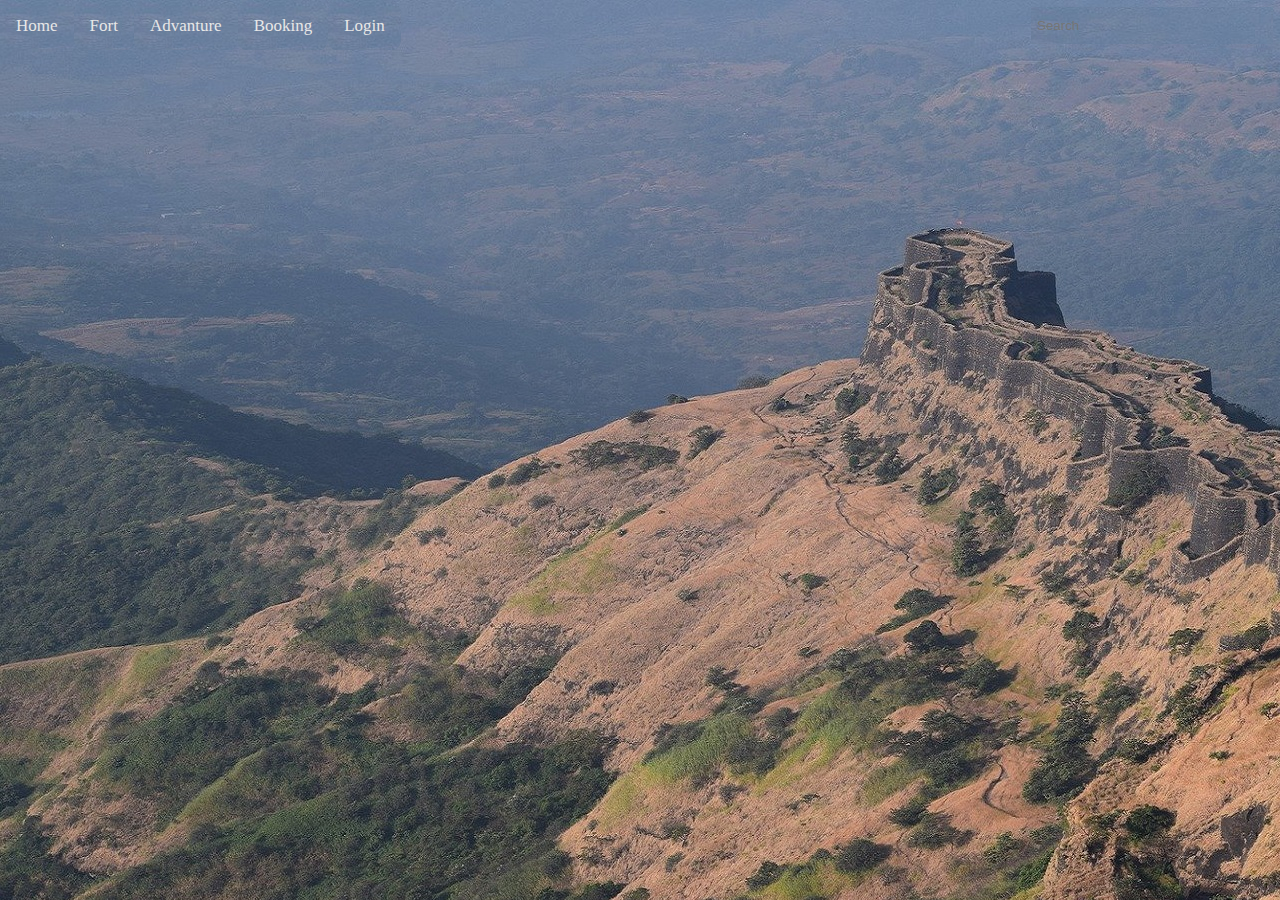
<file: Html/index.html>
<!DOCTYPE html>
<html lang="en">
<head>
    <meta charset="UTF-8">
    <meta http-equiv="X-UA-Compatible" content="IE=edge">
    <meta name="viewport" content="width=device-width, initial-scale=1.0">
    <link rel="stylesheet" href="https://cdnjs.cloudflare.com/ajax/libs/font-awesome/4.7.0/css/font-awesome.min.css">
    <link rel="stylesheet" href="CSS/style.css">
    <title>Website</title>
</head>
<body>
    
    <div class="navbar">
        <a class="active" href="#"><i class="home"></i> Home</a>
        <a href="fort.html"><i class="search"></i> Fort</a>
        <a href="advanture.html"><i class="envelope"></i>Advanture </a>
        <a href="booking.html"><i class="envelope"></i>Booking </a>
        <a href="login.html"><i class="user"></i> Login</a>
        <div class="find">
            <form action="#">
                <input type="text"  placeholder="Search">
            </form>
                 
        </div>
      </div>
    
</body>
</html>
</file>
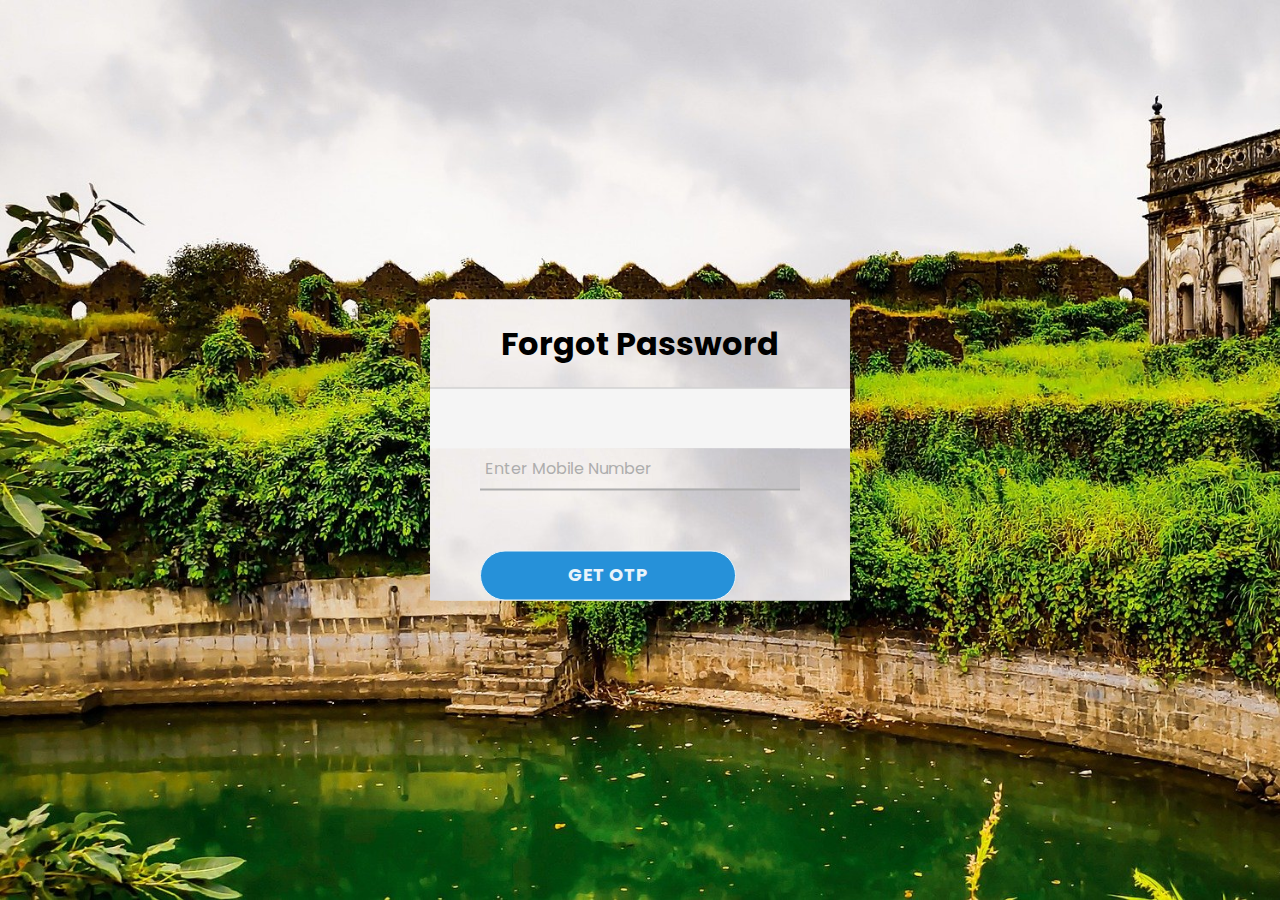
<file: Html/forgotpwd.html>
<!DOCTYPE html>
<html lang="en" dir="ltr">
  <head>
    <meta charset="utf-8">
    <link rel="stylesheet" href="CSS/pwd.css">
    <title> Forgot Password </title>
    
  </head>
  <body>
    
    <div class="center">
      <h1>Forgot Password</h1>
      <form method="post">
        <div class="txt_field">
          <input type="text" required>
          <span></span>
          <label>Enter Mobile Number</label>
        </div>
       
        
        <input type="submit" value="GET OTP">
        
      </form>
    </div>

  </body>
</html>
</file>
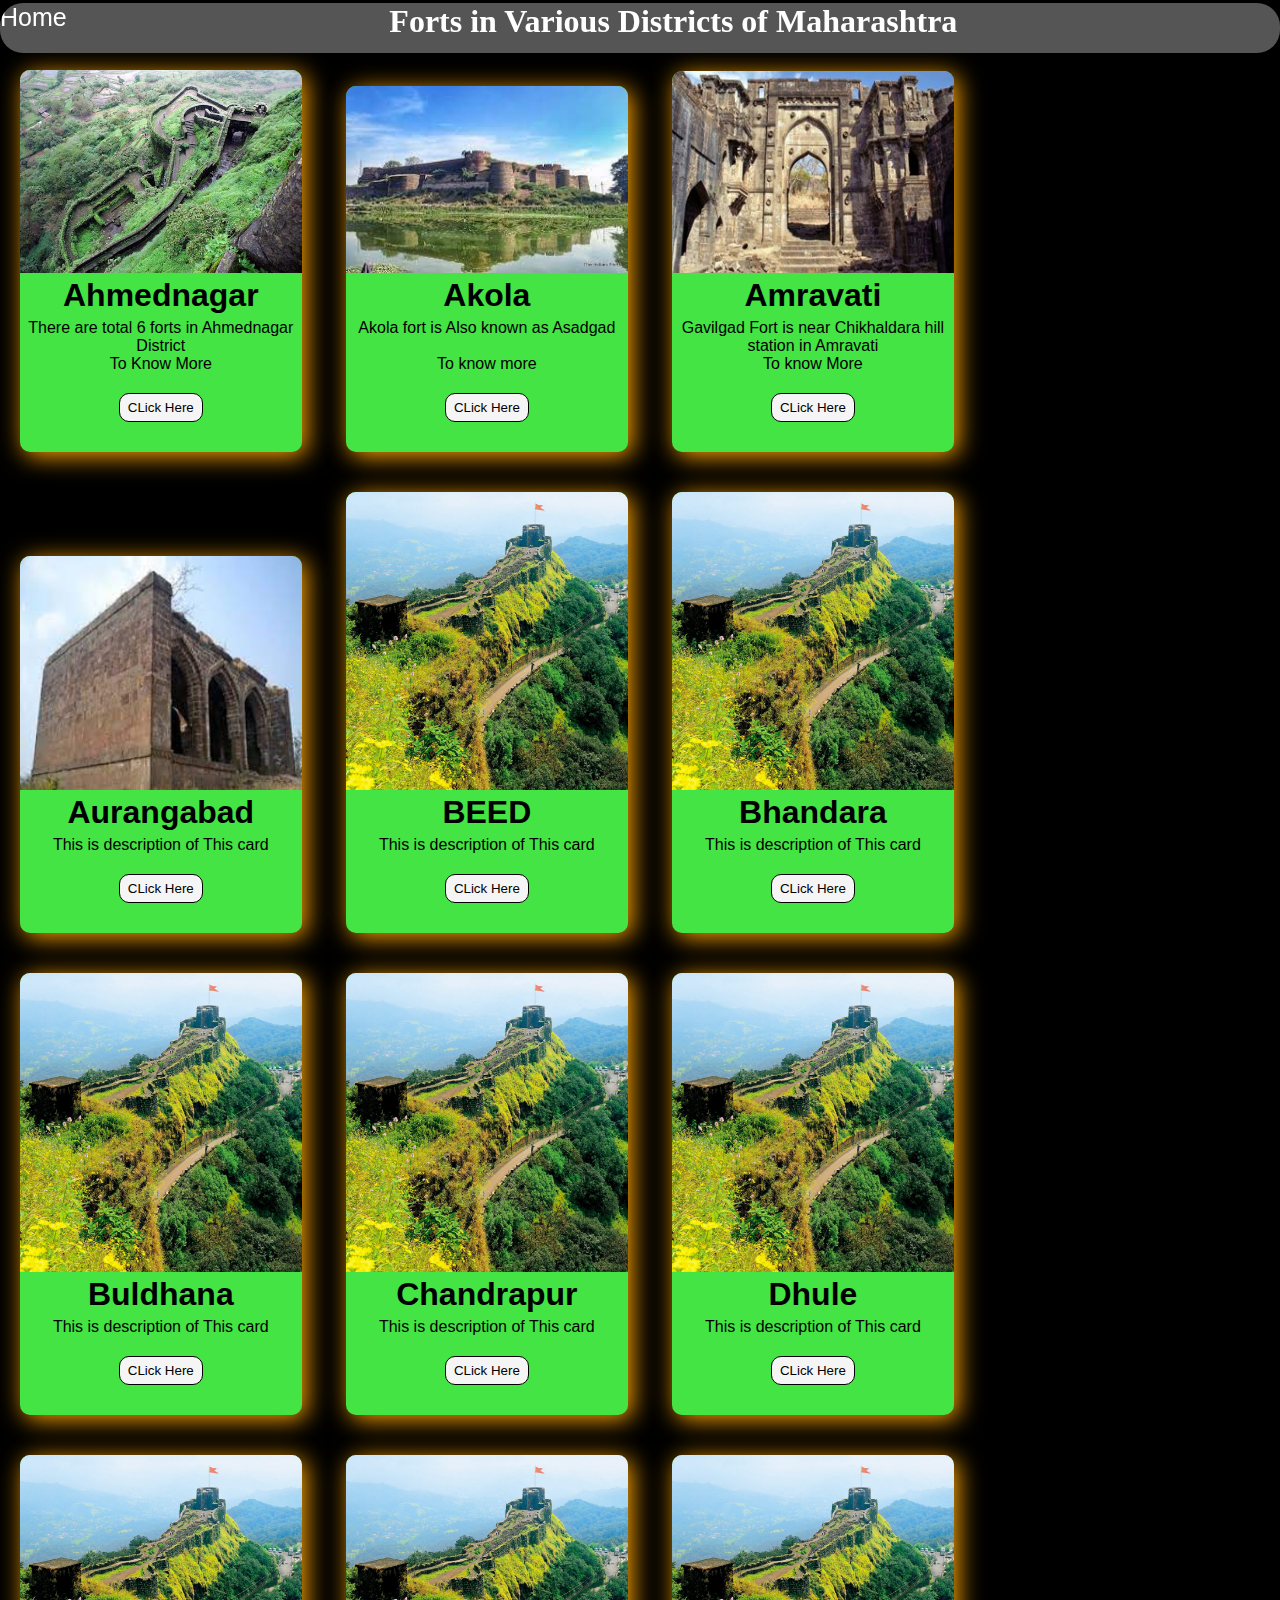
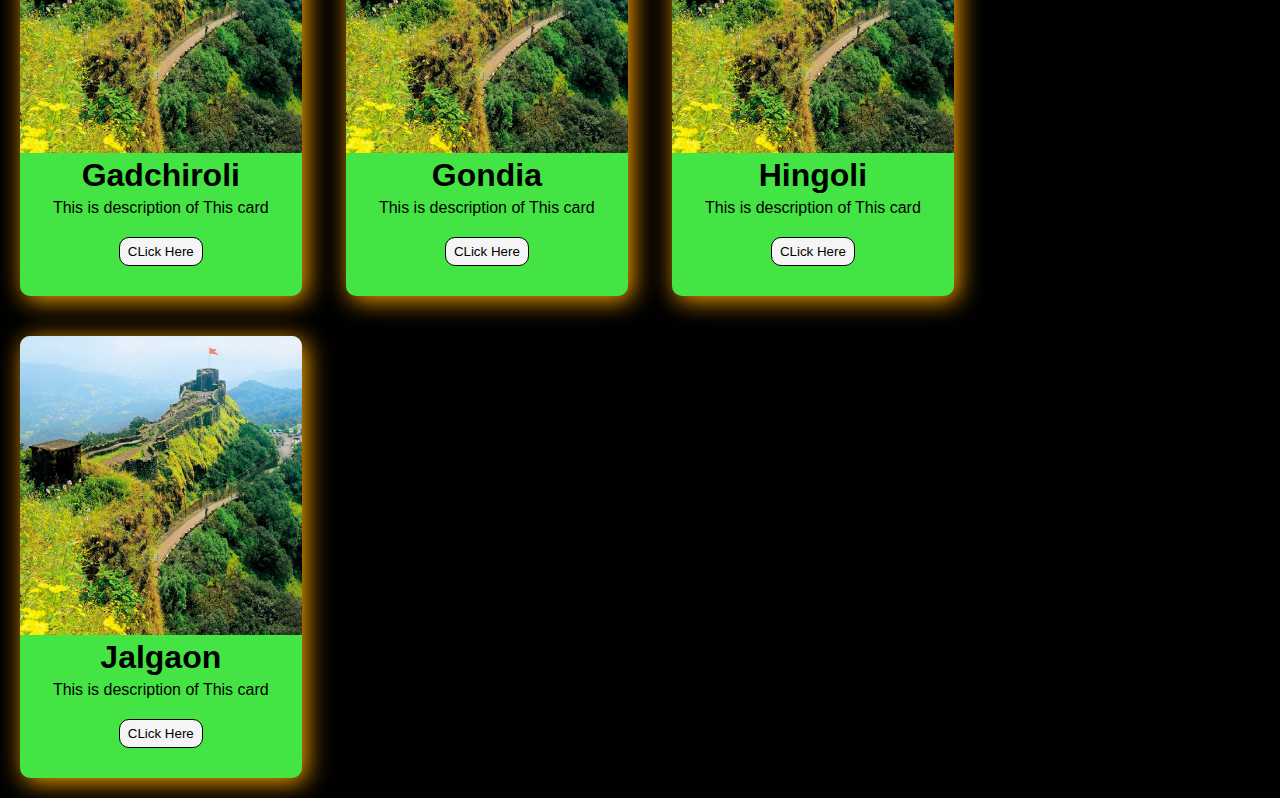
<file: Html/fort.html>
<!DOCTYPE html>
<html lang="en">
<head>
    <meta charset="UTF-8">
    <meta http-equiv="X-UA-Compatible" content="IE=edge">
    <meta name="viewport" content="width=device-width, initial-scale=1.0">
    <title>Fort</title>
    <link rel="stylesheet" href="./CSS/fort.css">
</head>
<body>
    <div class="navbar">
        <a href="./index.html"><i class="search"></i> Home</a>
        <h1>Forts in Various Districts of Maharashtra</h1>
    </div>
    <div class="cards">
        <div class="image"> <img src="./CSS/images/Harishchandragad1.jpg" alt=""></div>

        <div class="title"><h1> Ahmednagar </h1></div>

        <div class="des"><p>There are total 6 forts in Ahmednagar District<span></span>
            <br>
            To Know More
        </p>
        <button>CLick Here</button></div>
    </div>

    <div class="cards">
        <div class="image"> <img src="./CSS/images/Akola.jpg" alt=""></div>

        <div class="title"><h1> Akola </h1></div>

        <div class="des"><p>Akola fort is Also known as Asadgad<br><br>
    To know more</p>
        <button>CLick Here</button></div>
    </div>

    <div class="cards">
        <div class="image"> <img src="./CSS/images/Gavilgad-Amravati.jpg" alt=""></div>

        <div class="title"><h1> Amravati </h1></div>

        <div class="des"><p>Gavilgad Fort is near Chikhaldara hill station in Amravati<br> To know More</p>
        <button>CLick Here</button></div>
    </div>

    <div class="cards">
        <div class="image"> <img src="./CSS/images/janjala aurangabad.jpg" alt=""></div>

        <div class="title"><h1> Aurangabad </h1></div>

        <div class="des"><p>This is description of This card</p>
        <button>CLick Here</button></div>
    </div>

    <div class="cards">
        <div class="image"> <img src="./CSS/images/Pratapgad-966x1024.jpg" alt=""></div>

        <div class="title"><h1> BEED </h1></div>

        <div class="des"><p>This is description of This card</p>
        <button>CLick Here</button></div>
    </div>

    <div class="cards">
        <div class="image"> <img src="./CSS/images/Pratapgad-966x1024.jpg" alt=""></div>

        <div class="title"><h1> Bhandara </h1></div>

        <div class="des"><p>This is description of This card</p>
        <button>CLick Here</button></div>
    </div>

    <div class="cards">
        <div class="image"> <img src="./CSS/images/Pratapgad-966x1024.jpg" alt=""></div>

        <div class="title"><h1> Buldhana </h1></div>

        <div class="des"><p>This is description of This card</p>
        <button>CLick Here</button></div>
    </div>

    <div class="cards">
        <div class="image"> <img src="./CSS/images/Pratapgad-966x1024.jpg" alt=""></div>

        <div class="title"><h1> Chandrapur </h1></div>

        <div class="des"><p>This is description of This card</p>
        <button>CLick Here</button></div>
    </div>

    <div class="cards">
        <div class="image"> <img src="./CSS/images/Pratapgad-966x1024.jpg" alt=""></div>

        <div class="title"><h1> Dhule </h1></div>

        <div class="des"><p>This is description of This card</p>
        <button>CLick Here</button></div>
    </div>

    <div class="cards">
        <div class="image"> <img src="./CSS/images/Pratapgad-966x1024.jpg" alt=""></div>

        <div class="title"><h1> Gadchiroli </h1></div>

        <div class="des"><p>This is description of This card</p>
        <button>CLick Here</button></div>
    </div>

    <div class="cards">
        <div class="image"> <img src="./CSS/images/Pratapgad-966x1024.jpg" alt=""></div>

        <div class="title"><h1> Gondia </h1></div>

        <div class="des"><p>This is description of This card</p>
        <button>CLick Here</button></div>
    </div>

    <div class="cards">
        <div class="image"> <img src="./CSS/images/Pratapgad-966x1024.jpg" alt=""></div>

        <div class="title"><h1> Hingoli </h1></div>

        <div class="des"><p>This is description of This card</p>
        <button>CLick Here</button></div>
    </div>

    <div class="cards">
        <div class="image"> <img src="./CSS/images/Pratapgad-966x1024.jpg" alt=""></div>

        <div class="title"><h1> Jalgaon </h1></div>

        <div class="des"><p>This is description of This card</p>
        <button>CLick Here</button></div>
    </div>

</body>
</html>
</file>
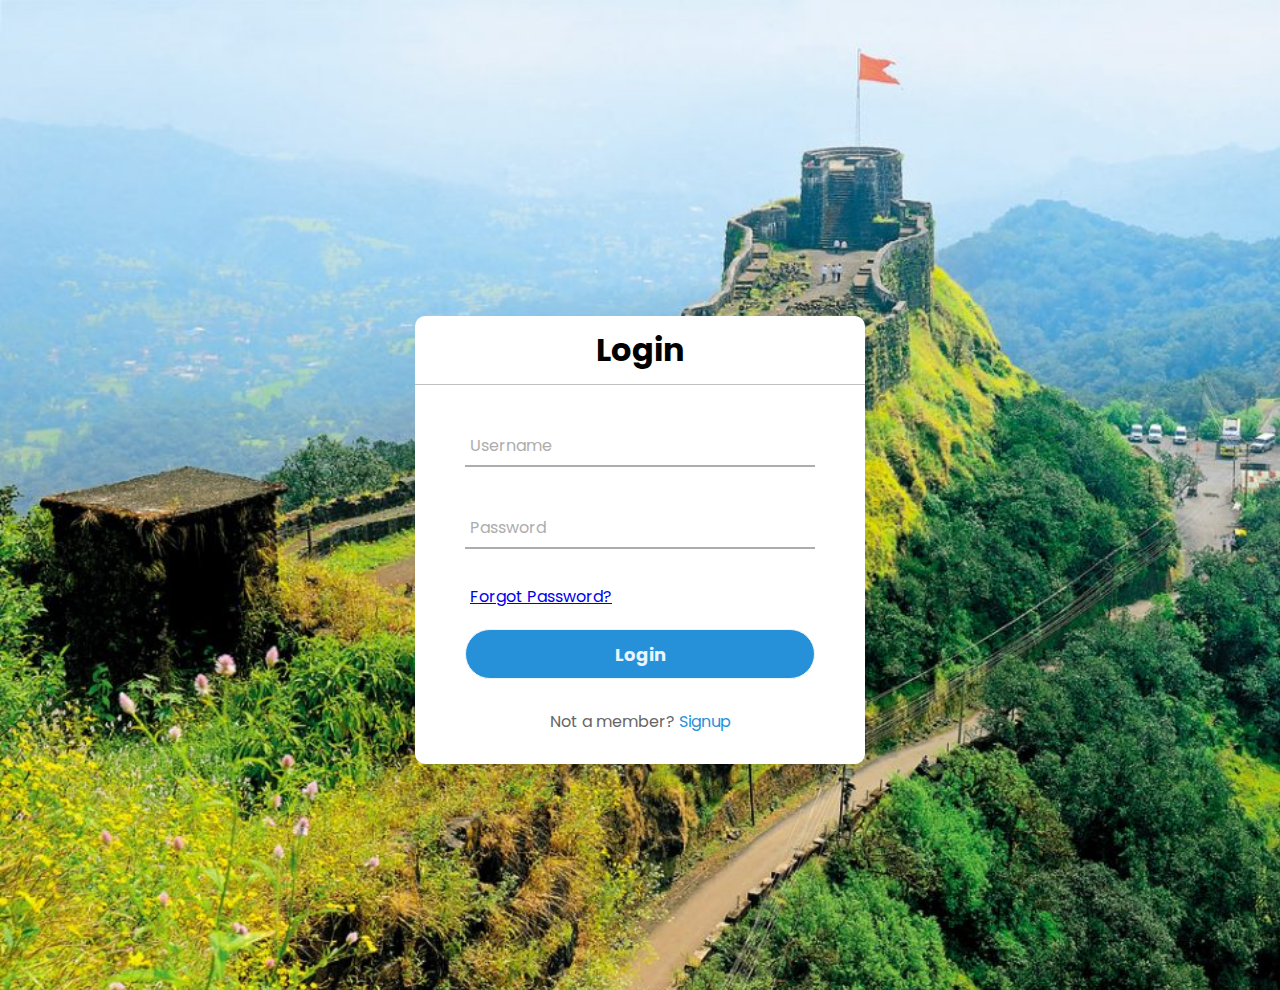
<file: Html/login.html>
<!DOCTYPE html>
<html lang="en" dir="ltr">
  <head>
    <meta charset="utf-8">
    <link rel="stylesheet" href="CSS/login.css">
    <title> Login Form</title>
    
  </head>
  <body>
    <div class="center">
      <h1>Login</h1>
      <form method="post">
        <div class="txt_field">
          <input type="text" required>
          <span></span>
          <label>Username</label>
        </div>
        <div class="txt_field">
          <input type="password" required>
          <span></span>
          <label>Password</label>
        </div>
        <div class="pass"><a href="forgotpwd.html">Forgot Password?</a></div>
        <input type="submit" value="Login">
        <div class="signup_link">
          Not a member? <a href="signup.html">Signup</a>
        </div>
      </form>
    </div>

  </body>
</html>
</file>
<file: Html/CSS/style.css>
*{
  margin: auto;
  padding: auto;
  background-image: url(./images/fort-4782737_1920.jpg);
 
  
}

 
  


/* Style the navigation bar */
.navbar {
    width: 100%;
    background-color: #555;
    overflow: auto;
    border-radius: 23px;
    position: sticky;
    top: 3px;
    height: 50px;
    border: 1px;
    
    
  }
  
  /* Navbar links */
  .navbar a {
    float: left;
    text-align: center;
    padding: 16px;
    color: rgb(231, 231, 231);
    text-decoration: none;
    font-size: 17px;
    border-radius: 13px;
  }
  
  /* Navbar links on mouse-over */
  .navbar a:hover {
    background-color: rgb(9, 27, 82);
    border-radius: 3px;
  }
  
  /* Current/active navbar link */
  .active {
    background-color:	#85e0b3;
    
  }

  .navbar input[type=text]{
    
    display: block;
    text-align: left;
    align-items:center;
    margin: top 8;
    padding: 6px;
    color: white;
  }


  .find input[type=text]{
    width:230px;
    height:25px;
    border-radius:25px;
    border: 1px;
    color: white;
}

  .find{
    float:right;
    margin: 7px;
  }


  
  
  /* Add responsiveness - will automatically display the navbar vertically instead of horizontally on screens less than 500 pixels */
  @media screen and (max-width: 500px) {
    .navbar a {
      float: none;
      display: block;
    }
  }
</file>
<file: Html/CSS/pwd.css>
@import url('https://fonts.googleapis.com/css2?family=Noto+Sans:wght@700&family=Poppins:wght@400;500;600&display=swap');
*{
  margin: 0;
  padding: 0;
  box-sizing: border-box;
  font-family: "Poppins", sans-serif;
  background-image: url(./images/murud-janjira-3881173_1920.jpg);
}
body{
  margin: 0;
  padding: 0;
  

  background-size: contain; 
  background-repeat: no-repeat;
  background-size: cover;
  height: 100vh;
  overflow: hidden;
}
.center{
  position: absolute;
  top: 50%;
  left: 50%;
  transform: translate(-50%, -50%);
  width: 420px;
  background:whitesmoke;
  border-radius: 10px;
  box-shadow: 10px 10px 15px rgba(0,0,0,0.05);
}
.center h1{
  text-align: center;
  padding: 20px 0;
  border-bottom: 1px solid silver;
}
.center form{
  padding: 0 50px;
  box-sizing: border-box;
}
form .txt_field{
  position: relative;
  border-bottom: 2px solid #adadad;
  margin: 60px 0px;
}
.txt_field input{
  width: 100%;
  padding: 0 5px;
  height: 40px;
  font-size: 16px;
  border: none;
  background: none;
  outline: none;
}
.txt_field label{
  position: absolute;
  top: 50%;
  left: 5px;
  color: #adadad;
  transform: translateY(-50%);
  font-size: 16px;
  pointer-events: none;
  transition: .5s;
}
.txt_field span::before{
  content: '';
  position: absolute;
  top: 40px;
  left: 0;
  width: 0%;
  height: 2px;
  background: #2691d9;
  transition: .5s;
}
.txt_field input:focus ~ label,
.txt_field input:valid ~ label{
  top: -5px;
  color: #2691d9;
}
.txt_field input:focus ~ span::before,
.txt_field input:valid ~ span::before{
  width: 100%;
}
.pass{
  margin: -5px 0 20px 5px;
  color: #a6a6a6;
  cursor: pointer;
}
.pass:hover{
  text-decoration: underline;
}
input[type="submit"]{
  width: 80%;
  height: 50px;
  border: 1px solid;
  background: #2691d9;
  border-radius: 25px;
  font-size: 18px;
  color: #e9f4fb;
  font-weight: 700;
  cursor: pointer;
  outline: none;
  padding-bottom: 3px;
}
input[type="submit"]:hover{
    background-color: #014f83;
  border-color: #014f83;
  transition: .5s;
}
</file>
<file: Html/CSS/fort.css>
*{
    margin: 0px;
    padding:0px;
}
body{
    font-family: Arial, Helvetica, sans-serif;
    background-color: black;
    height: 100vh;
}
.navbar {
    width: 100%;
    background-color: #555;
    overflow: auto;
    border-radius: 23px;
    height: 50px;
    top: 3px;
    position:sticky;
    transform: inherit;
    
  }
  .navbar a {
    float: inline-start;
    text-align: center;
    padding: 0px;
    color: white;
    text-decoration: none;
    font-size: 25px;
    border-radius: 13px;

  }
  .navbar a:hover {
    background-color:	#2dd2a9;
    
  }
.navbar h1{
    text-align: center;
    color: white;
    font-family: algerian;
    text-shadow:black;
    transform: inherit;
}
.cards{
    width: 22%;
    background-color:rgb(68, 228, 68);
    border-radius: 10px;
    margin: 20px;
    box-shadow: 4px 4px 25px orange;
    display: inline-table;
    transform-origin: inherit;

}
.image img{
    width: 100%;
    border-top-left-radius: 10px;
    border-top-right-radius: 10px;

}
.title{
    text-align: center;
    padding-bottom: 5px;
    transform-origin: inherit;
}
.des{
    text-align: center;
}
button{
    margin-top: 20px;
    margin-bottom: 30px;
    background-color: whitesmoke;
    border: 1.5px solid black;
    border-radius: 10px;
    padding: 6px;
    cursor: pointer;
    width: 30%;
    transition: 0.5s;
    transform-origin: inherit;
}
button:hover{
    width: 80%;
    background-color: black;
    color: white;
    
   
    
}
</file>
<file: Html/CSS/login.css>
@import url('https://fonts.googleapis.com/css2?family=Noto+Sans:wght@700&family=Poppins:wght@400;500;600&display=swap');
*{
  margin: 0;
  padding: 0;
  box-sizing: border-box;
  font-family: "Poppins", sans-serif;
}
body{
  margin: 0;
  padding: 0;
  background-image: url(./images/Pratapgad-966x1024.jpg);
  background-size: contain; 
  background-repeat: no-repeat;
  background-size: cover;
  height: 110vh;
  overflow: hidden;
}
.center{
  position: absolute;
  top: 60%;
  left: 50%;
  transform: translate(-50%, -50%);
  width: 450px;
  background: white;
  border-radius: 10px;
  box-shadow: 10px 10px 15px rgba(0,0,0,0.05);
}
.center h1{
  text-align: center;
  padding: 10px 0;
  border-bottom: 1px solid silver;
}
.center form{
  padding: 0 50px;
  box-sizing: border-box;
}
form .txt_field{
  position: relative;
  border-bottom: 2px solid #adadad;
  margin: 40px 0;
}
.txt_field input{
  width: 100%;
  padding: 0 5px;
  height: 40px;
  font-size: 16px;
  border: none;
  background: none;
  outline: none;
}
.txt_field label{
  position: absolute;
  top: 50%;
  left: 5px;
  color: #adadad;
  transform: translateY(-50%);
  font-size: 16px;
  pointer-events: none;
  transition: .5s;
}
.txt_field span::before{
  content: '';
  position: absolute;
  top: 40px;
  left: 0;
  width: 0%;
  height: 2px;
  background: #2691d9;
  transition: .5s;
}
.txt_field input:focus ~ label,
.txt_field input:valid ~ label{
  top: -5px;
  color: #2691d9;
}
.txt_field input:focus ~ span::before,
.txt_field input:valid ~ span::before{
  width: 100%;
}
.pass{
  margin: -5px 0 20px 5px;
  color: #a6a6a6;
  cursor: pointer;
}
.pass:hover{
  text-decoration: underline;
}
input[type="submit"]{
  width: 100%;
  height: 50px;
  border: 1px solid;
  background: #2691d9;
  border-radius: 25px;
  font-size: 18px;
  color: #e9f4fb;
  font-weight: 700;
  cursor: pointer;
  outline: none;
}
input[type="submit"]:hover{
  border-color: #2691d9;
  transition: .5s;
}
.signup_link{
  margin: 30px 0;
  text-align: center;
  font-size: 16px;
  color: #666666;
}
.signup_link a{
  color: #2691d9;
  text-decoration: none;
}
.signup_link a:hover{
  text-decoration: underline;
}
</file>
